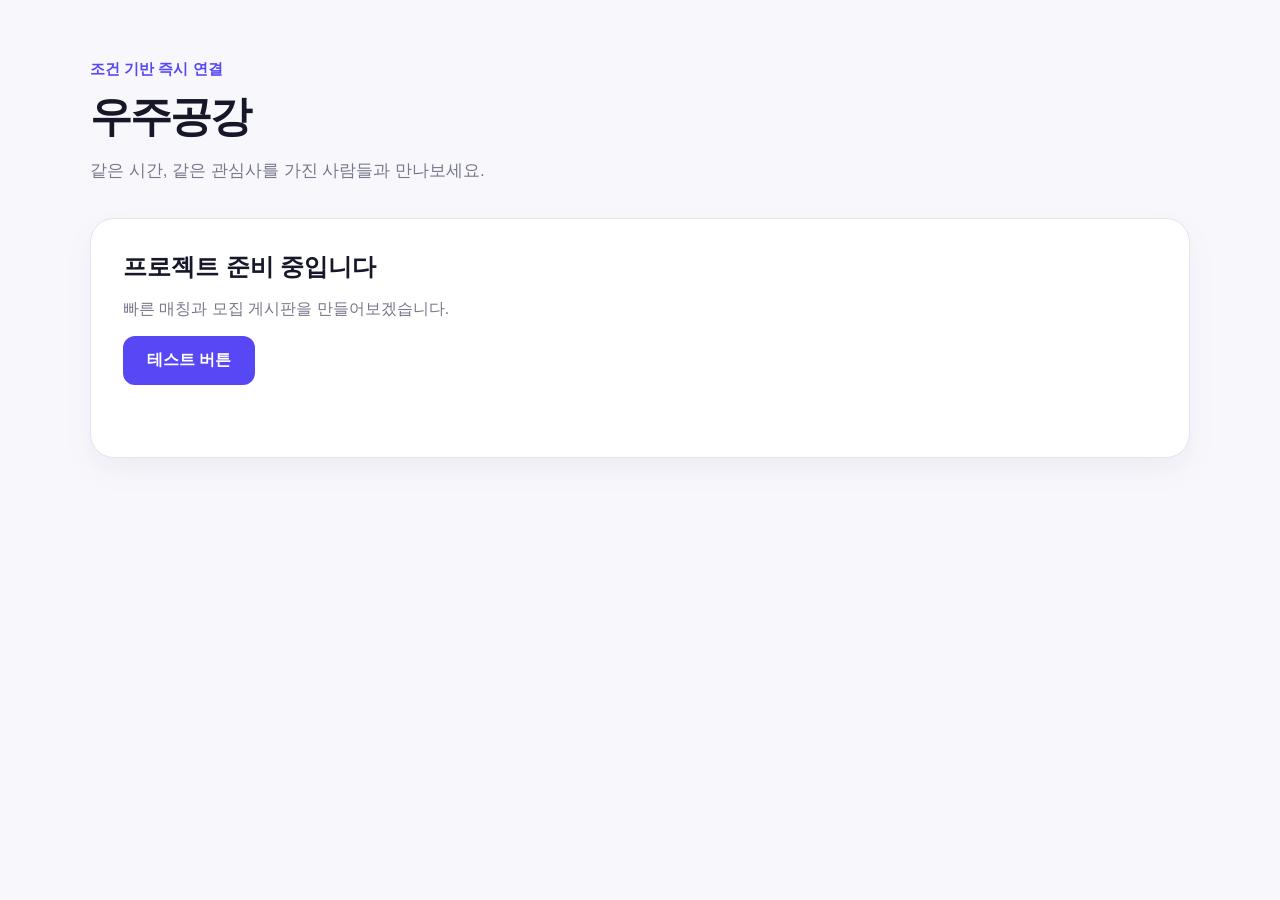
<file: index.html>
<!DOCTYPE html>
<html lang="ko">
<head>
  <meta charset="UTF-8">
  <meta name="viewport" content="width=device-width, initial-scale=1.0">
  <title>우주공강</title>
  <link rel="stylesheet" href="style.css">
</head>
<body>
  <main class="container">
    <header class="page-header">
      <p class="eyebrow">조건 기반 즉시 연결</p>
      <h1>우주공강</h1>
      <p class="subtitle">
        같은 시간, 같은 관심사를 가진 사람들과 만나보세요.
      </p>
    </header>

    <section class="test-card">
      <h2>프로젝트 준비 중입니다</h2>
      <p>
        빠른 매칭과 모집 게시판을 만들어보겠습니다.
      </p>
      <button id="testButton">테스트 버튼</button>
      <p id="testMessage"></p>
    </section>
  </main>

  <script src="config.js"></script>
  <script src="app.js"></script>
</body>
</html>
</file>
<file: style.css>
:root {
  --primary: #5847f5;
  --primary-dark: #4334d4;
  --background: #f8f8fc;
  --card: #ffffff;
  --border: #e5e4ef;
  --text: #17172a;
  --muted: #77788c;
}

* {
  box-sizing: border-box;
}

body {
  margin: 0;
  min-height: 100vh;
  background: var(--background);
  color: var(--text);
  font-family:
    Arial,
    "Noto Sans KR",
    sans-serif;
}

.container {
  width: min(1100px, calc(100% - 40px));
  margin: 0 auto;
  padding: 60px 0 100px;
}

.page-header {
  margin-bottom: 36px;
}

.eyebrow {
  margin: 0 0 10px;
  color: var(--primary);
  font-size: 15px;
  font-weight: 700;
}

h1 {
  margin: 0;
  font-size: 42px;
  letter-spacing: -2px;
}

.subtitle {
  margin: 14px 0 0;
  color: var(--muted);
  font-size: 17px;
}

.test-card {
  padding: 32px;
  border: 1px solid var(--border);
  border-radius: 24px;
  background: var(--card);
  box-shadow: 0 12px 30px rgba(40, 35, 100, 0.06);
}

.test-card h2 {
  margin: 0 0 12px;
  font-size: 24px;
}

.test-card p {
  color: var(--muted);
}

button {
  border: 0;
  border-radius: 12px;
  padding: 14px 24px;
  background: var(--primary);
  color: white;
  font-size: 16px;
  font-weight: 700;
  cursor: pointer;
}

button:hover {
  background: var(--primary-dark);
}

#testMessage {
  min-height: 24px;
  margin-bottom: 0;
  color: var(--primary);
  font-weight: 700;
}

@media (max-width: 600px) {
  .container {
    width: min(100% - 28px, 1100px);
    padding-top: 36px;
  }

  h1 {
    font-size: 34px;
  }

  .test-card {
    padding: 24px;
  }
}
</file>
